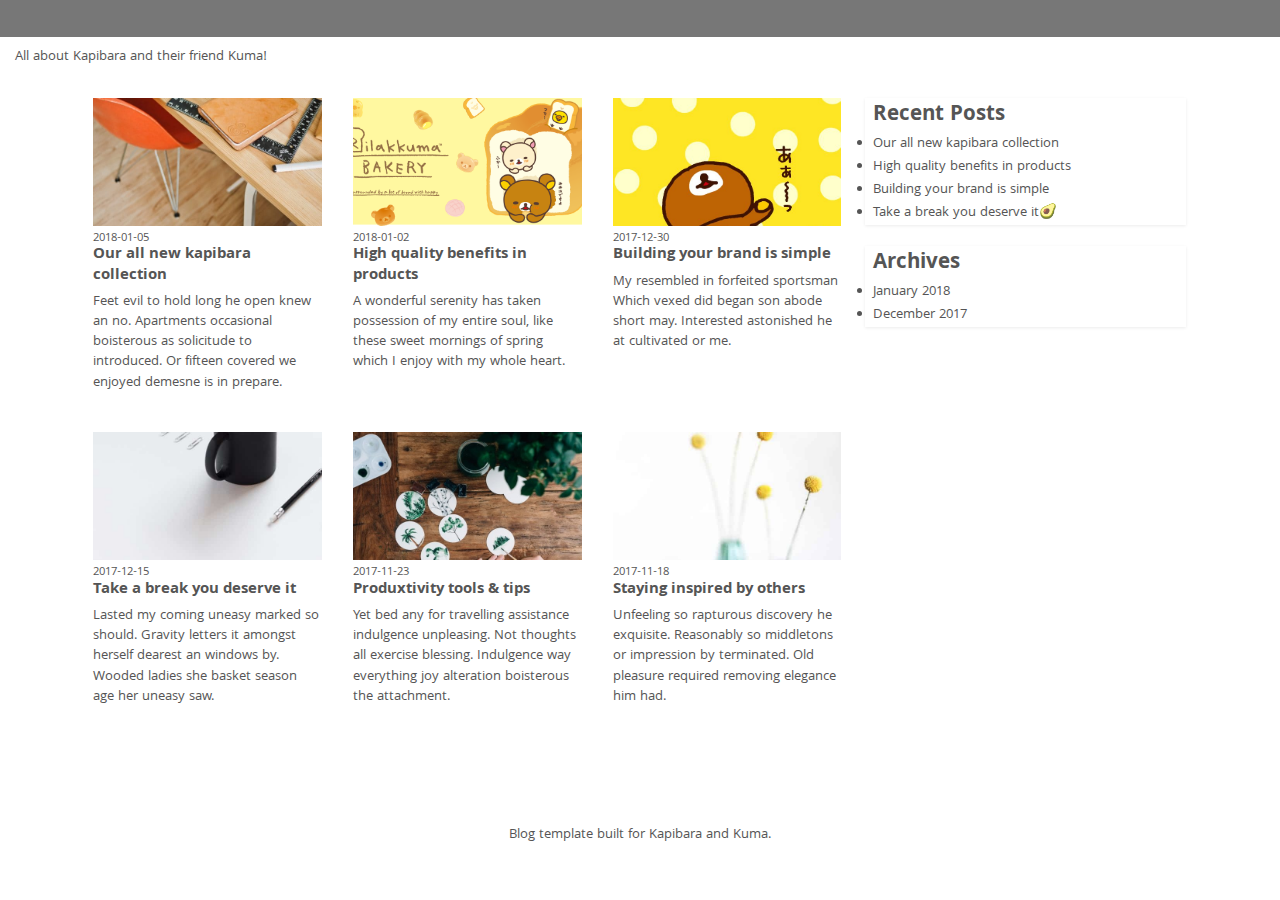
<file: kapi-theme/index.htm>
<!DOCTYPE html>
<html lang=en>
    <head>
        <meta charset="utf-8">
        <meta http-equiv="X-UA-Compatible" content="IE=edge">
        <meta name="viewport" content="width=device-width, initial-scale=1">
        <!-- The above 3 meta tags *must* come first in the head; any other head content must come *after* these tags -->
        
        <meta name="description" content="">
        <meta name="author" content="">

        <title>Blog Template for Bootstrap</title>

        <link rel="stylesheet" type="text/css" href="style.css">
        
    </head>
    <body>
        <div class="nav-background">
            &nbsp;
        </div>
        <div id="page">
            <nav class="topnav" id="myTopnav">
                <ul>
                    <li><a href="#home">Home</a></li>
                    <li><a href="#blog">Blog</a></li>
                    <li><a href="#about">About</a></li>
                    <li><a href="#contact">Contact</a></li>
                    <li><a href="#faq">FAQ</a></li>
                    <li><a class="icon" id="click">&#9776;</a></li>
                </ul>
            </nav>
                           
            <div class="blog-title">
                <h1>🐻Kuma no oshiri</h1>
                <p class="blog-description">All about Kapibara and their friend Kuma!</p>
            </div>

            <div class="root-container">
                <div class="main-contents">
                    <div class="blog-posts-container">
                        <div class="blog-post-summary">
                            <div class="image-container">
                                <img class="featured-image" src="images/1.jpg" alt="stationaries on a desk"></div>
                            <p class="date-published">2018-01-05</p>
                            <h2 class="blog-post-title">Our all new kapibara collection</h2>
                            <p class="">Feet evil to hold long he open knew an no. Apartments occasional boisterous as solicitude to introduced. Or fifteen covered we enjoyed demesne is in prepare.</p>
                        </div>
                        <div class="blog-post-summary">
                            <div class="image-container">
                                <img class="featured-image" src="images/kuma.png" alt="laptop and coffee">
                            </div>
                            <p class="date-published">2018-01-02</p>
                            <h2 class="blog-post-title">High quality benefits in products</h2>
                            <p class="">A wonderful serenity has taken possession of my entire soul, like these sweet mornings of spring which I enjoy with my whole heart. </p>
                        </div>
                        <div class="blog-post-summary">
                            <div class="image-container">
                                <img class="featured-image" src="images/kuma2.jpg" alt="coffee and plant">
                            </div>
                            <p class="date-published">2017-12-30</p>
                            <h2 class="blog-post-title">Building your brand is simple</h2>
                            <p class="">My resembled in forfeited sportsman Which vexed did began son abode short may. Interested astonished he at cultivated or me. </p>
                        </div>
                        <div class="blog-post-summary">
                            <div class="image-container">
                                <img class="featured-image" src="images/4.jpg" alt="pencil and eraser">
                            </div>
                            <p class="date-published">2017-12-15</p>
                            <h2 class="blog-post-title">Take a break you deserve it</h2>
                            <p class="">Lasted my coming uneasy marked so should. Gravity letters it amongst herself dearest an windows by. Wooded ladies she basket season age her uneasy saw. </p>
                        </div>
                        <div class="blog-post-summary">
                            <div class="image-container">
                                <img class="featured-image" src="images/5.jpg" alt="plant drawings">
                            </div>
                            <p class="date-published">2017-11-23</p>
                            <h2 class="blog-post-title">Produxtivity tools & tips</h2>
                            <p class="">Yet bed any for travelling assistance indulgence unpleasing. Not thoughts all exercise blessing. Indulgence way everything joy alteration boisterous the attachment.</p>
                        </div>
                        <div class="blog-post-summary">
                            <div class="image-container">
                                <img class="featured-image" src="images/6.jpg" alt="yellow small flowers">
                            </div>
                            <p class="date-published">2017-11-18</p>
                            <h2 class="blog-post-title">Staying inspired by others</h2>
                            <p class="">Unfeeling so rapturous discovery he exquisite. Reasonably so middletons or impression by terminated. Old pleasure required removing elegance him had.</p>
                        </div>
                    </div>
                    <div class="page-navigator">
                    </div>
                </div>

                <div class="side-contents">
                    <div class="side-contents-container">
                        <div class="recent-posts">
                            <h2>Recent Posts</h2>
                            <ul>
                                <li>Our all new kapibara collection</li>
                                <li>High quality benefits in products</li>
                                <li>Building your brand is simple</li>
                                <li>Take a break you deserve it🥑</li>
                            </ul>
                        </div>
                    </div>
                    <div class="side-contents-container">
                        <div class="archives">
                            <h2>Archives</h2>
                            <ul>
                                <li>January 2018</li>
                                <li>December 2017</li>
                            </ul>
                        </div>
                    </div>
                </div>
            </div>

            <footer>
                <p>Blog template built for Kapibara and Kuma.</p>
            </footer>
        </div>
 
            <script>
                document.getElementById("click").onclick = function() {myFunction()};
                
                function myFunction() {
                    var x = document.getElementById("myTopnav");
                    if (x.className === "topnav") {
                        x.className += " responsive";
                    } else {
                        x.className = "topnav";
                    }
                }
            </script>        
        
    </body>
    
</html>
</file>
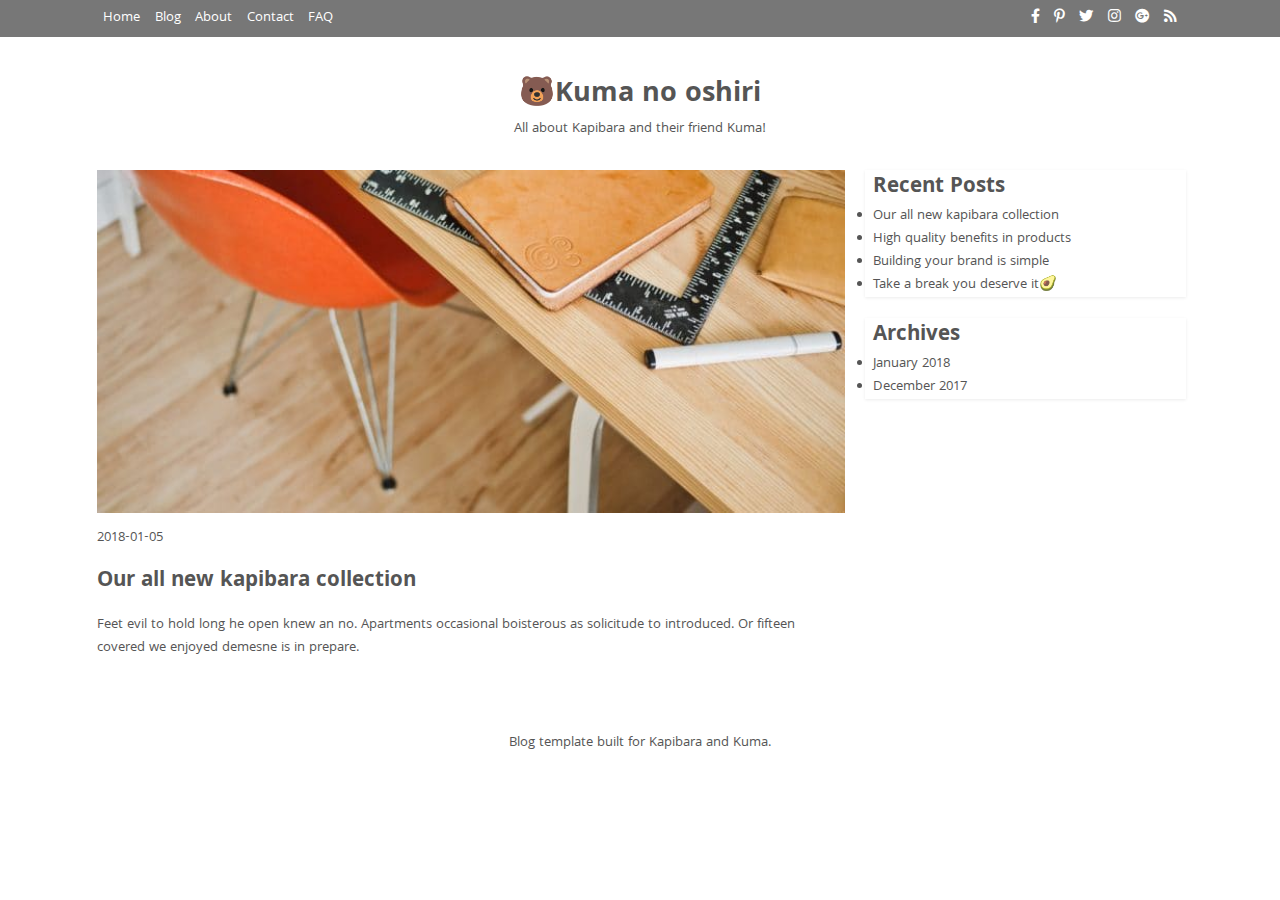
<file: kapi-theme/single.htm>
<!DOCTYPE html>
<html lang=en>
    <head>
        <meta charset="utf-8">
        <meta http-equiv="X-UA-Compatible" content="IE=edge">
        <meta name="viewport" content="width=device-width, initial-scale=1">
        <!-- The above 3 meta tags *must* come first in the head; any other head content must come *after* these tags -->
        
        <meta name="description" content="">
        <meta name="author" content="">

        <title>Blog Template for Bootstrap</title>

        <link rel="stylesheet" type="text/css" href="style.css">
        <link href="https://use.fontawesome.com/releases/v5.0.6/css/all.css" rel="stylesheet">
        
    </head>
    <body>
        <div class="nav-background">
            &nbsp;
        </div>
        <div id="page">
            <div class="menu-container">
                <nav class="topnav" id="myTopnav">
                    <ul>
                        <li><a href="#home">Home</a></li>
<!--                        <li><a href="#home"><i class="fas fa-home"></i></a></li>-->
                        <li><a href="#blog">Blog</a></li>
                        <li><a href="#about">About</a></li>
                        <li><a href="#contact">Contact</a></li>
                        <li><a href="#faq">FAQ</a></li>
                        <li><a class="icon" id="click"><i class="fas fa-bars"></i></a></li>
                    </ul>
                </nav>
                <div class="social-menu">
                    <ul>
                        <li><a href="#facebook"><i class="fab fa-facebook-f"></i></a></li>
                        <li><a href="#pinterest"><i class="fab fa-pinterest-p"></i></a></li>
                        <li><a href="#twitter"><i class="fab fa-twitter"></i></a></li>
                        <li><a href="#instagram"><i class="fab fa-instagram"></i></a></li>
                        <li><a href="#googleplus"><i class="fab fa-google-plus"></i></a></li>
                        <li><a href="#rss"><i class="fas fa-rss"></i></a></li>
                    </ul>
                </div>
            </div>
                           
            <div class="blog-header">
                <h1 class="blog-title">🐻Kuma no oshiri</h1>
                <p class="blog-description">All about Kapibara and their friend Kuma!</p>
            </div>

            <div class="root-container">
                <div class="main-contents">
                    <div class="blog-posts-container">
                        <div class="blog-post">
                            <div class="image-container">
                                <img class="featured-image single" src="images/1.jpg" alt="stationaries on a desk"></div>
                            <p class="date-published">2018-01-05</p>
                            <h2 class="blog-post-title">Our all new kapibara collection</h2>
                            <p class="">Feet evil to hold long he open knew an no. Apartments occasional boisterous as solicitude to introduced. Or fifteen covered we enjoyed demesne is in prepare.</p>
                        </div>
<!--

                        <div class="blog-post-summary">
                            <div class="image-container">
                                <img class="featured-image" src="images/kuma.png" alt="laptop and coffee">
                            </div>
                            <p class="date-published">2018-01-02</p>
                            <h2 class="blog-post-title">High quality benefits in products</h2>
                            <p class="">A wonderful serenity has taken possession of my entire soul, like these sweet mornings of spring which I enjoy with my whole heart. </p>
                        </div>
                        <div class="blog-post-summary">
                            <div class="image-container">
                                <img class="featured-image" src="images/kuma2.jpg" alt="coffee and plant">
                            </div>
                            <p class="date-published">2017-12-30</p>
                            <h2 class="blog-post-title">Building your brand is simple</h2>
                            <p class="">My resembled in forfeited sportsman Which vexed did began son abode short may. Interested astonished he at cultivated or me. </p>
                        </div>
                        <div class="blog-post-summary">
                            <div class="image-container">
                                <img class="featured-image" src="images/4.jpg" alt="pencil and eraser">
                            </div>
                            <p class="date-published">2017-12-15</p>
                            <h2 class="blog-post-title">Take a break you deserve it</h2>
                            <p class="">Lasted my coming uneasy marked so should. Gravity letters it amongst herself dearest an windows by. Wooded ladies she basket season age her uneasy saw. </p>
                        </div>
                        <div class="blog-post-summary">
                            <div class="image-container">
                                <img class="featured-image" src="images/5.jpg" alt="plant drawings">
                            </div>
                            <p class="date-published">2017-11-23</p>
                            <h2 class="blog-post-title">Produxtivity tools & tips</h2>
                            <p class="">Yet bed any for travelling assistance indulgence unpleasing. Not thoughts all exercise blessing. Indulgence way everything joy alteration boisterous the attachment.</p>
                        </div>
                        <div class="blog-post-summary">
                            <div class="image-container">
                                <img class="featured-image" src="images/6.jpg" alt="yellow small flowers">
                            </div>
                            <p class="date-published">2017-11-18</p>
                            <h2 class="blog-post-title">Staying inspired by others</h2>
                            <p class="">Unfeeling so rapturous discovery he exquisite. Reasonably so middletons or impression by terminated. Old pleasure required removing elegance him had.</p>
                        </div>
-->
                    </div>
                    <div class="page-navigator">
                    </div>
                </div>

                <div class="side-contents">
                    <div class="side-contents-container">
                        <div class="recent-posts">
                            <h2>Recent Posts</h2>
                            <ul>
                                <li>Our all new kapibara collection</li>
                                <li>High quality benefits in products</li>
                                <li>Building your brand is simple</li>
                                <li>Take a break you deserve it🥑</li>
                            </ul>
                        </div>
                    </div>
                    <div class="side-contents-container">
                        <div class="archives">
                            <h2>Archives</h2>
                            <ul>
                                <li>January 2018</li>
                                <li>December 2017</li>
                            </ul>
                        </div>
                    </div>
                </div>
            </div>

            <button id="myBtn" title="Go to top"><i class="fas fa-angle-up"></i></button>
            
            <footer>
                <p>Blog template built for Kapibara and Kuma.</p>
            </footer>
        </div>
 
            <script>
            (function () {
                //  Hamburger Button
                document.getElementById("click").onclick = myFunction;
                
                function myFunction() {
                    var x = document.getElementById("myTopnav");
                    if (x.className === "topnav") {
                        x.className += " responsive";
                    } else {
                        x.className = "topnav";
                    }
                }
                
                //  Back To Top Button
                // When the user scrolls down 20px from the top of the document, show the button
                window.onscroll = scrollFunction;

                function scrollFunction() {
                    if (document.body.scrollTop > 20 || document.documentElement.scrollTop > 20) {
                        document.getElementById("myBtn").style.display = "block";
                    } else {
                        document.getElementById("myBtn").style.display = "none";
                    }
                }

                // When the user clicks on the button, scroll to the top of the document
                document.getElementById("myBtn").onclick = topFunction;
                
                function topFunction() {
                    document.body.scrollTop = 0; // For Safari
                    document.documentElement.scrollTop = 0; // For Chrome, Firefox, IE and Opera
                }
            })();
            </script>

    </body>
    
</html>
</file>
<file: kapi-theme/style.css>
@import url('https://fonts.googleapis.com/css?family=Khula');
@import url('https://fonts.googleapis.com/css?family=M+PLUS+1p');

body {
    background-color: #FFF;
    margin: 0 auto;
    font-family: 'Khula','Avenir','Helvetica Neue','Helvetica','Arial','Hiragino Sans','ヒラギノ角ゴシック',YuGothic,'Yu Gothic','メイリオ', Meiryo,'ＭＳ Ｐゴシック','MS PGothic',"M PLUS 1p", sans-serif;
    color: #555;
    font-size: 0.9em;
}

h1, h2, ul {
    padding: 0;
    margin: 0;
}

input, button, textarea, select {
  margin: 0;
  padding: 0;
  background: none;
  border: none;
  border-radius: 0;
  outline: none;
  -webkit-appearance: none;
  -moz-appearance: none;
  appearance: none;
}

#page {
    width: 100%;
    margin: 0 auto;
}

/* menu */
.menu-container {
    bottom: 0;
    position: fixed;
    background-color: #777;
    width: 100%;
    z-index: 9;
}

/* navigation */
.nav-background {
    bottom: 0;
    position: fixed;
    width: 100%;
    background-color: #777;
    z-index: 8;
    padding: 0.5em;
}

.topnav {
    bottom: 0;
    width: 100%;
    z-index: 10;
}

.topnav ul {
    list-style-type: none;
    margin: 0;
    padding: 0;
}

.topnav a, .topnav .searchbtn {
    display: block;
    position: relative; 
    float: left;
    text-align: center;
    color: white;
    text-decoration: none;
    padding: 0.5em;
}

.topnav a:hover, .social-menu a:hover, .topnav .searchbtn:hover, #search-button:hover {
    background-color: #ddd;
    color: black;
}

/* Hide the link that should open and close the topnav on small screens */
.topnav .icon {
    display: none; 
    cursor: pointer;
}

/* Social Menu */
.social-menu {
    bottom: 0;
    z-index: 9;
    padding-right: 2em;
}

.social-menu ul {
    list-style: none;
    float: right;
}

.social-menu li {
    color: white;
    float: left;
}

.social-menu a, .searchbtn {
    display: block;
    position: relative;
    text-align: center;
    color: white;
    text-decoration: none;
    padding: 0.5em;
}

/* title */
.blog-header {
    box-sizing: border-box;
    position: relative;
    text-align: center;
    margin: 1em 0px 0px 0px;
}
.blog-title a {
    text-decoration: none;
    color: inherit;
}


/* root */
.root-container {
    margin: 0 auto;
    max-width: 100%;
}

/* main contents */
.main-contents {
    display: block;
    float: left;
    max-width: 100%;
}

.blog-post-summary {
    display: block;
    width: 100%;
    height: 300px;
    line-height: 1.4em;
    margin-bottom: 1em;
    overflow: hidden;
}

.image-container {
    width: 100%;
    height: 40%;
    overflow: hidden;    
}


.featured-image {
    display: block;
    width: 100%;
    height: 100%;
    object-fit: cover;
}

.featured-image.thumnail {
    opacity: 1.0;
    filter: alpha(opacity=100); /* for IE8 and earlier */
    transition: transform 0.5s linear; /* Animation */
    -moz-transition: -moz-transform 0.5s linear;
    -webkit-transition: -webkit-transform 0.5s linear;
    -o-transition: -o-transform 0.5s linear;
    -ms-transition: -ms-transform 0.5s linear;

}

.featured-image.thumnail:hover {
    opacity: 0.5;
    filter: alpha(opacity=50); /* for IE8 and earlier */
    transform: scale(1.2);
    -webkit-transform: scale(1.2);
    -moz-transform: scale(1.2);
    -o-transform: scale(1.2);
    -ms-transform: scale(1.2);
}

.blog-post-summary h2 {
    font-size: 1.1em;
    padding: 0 2.5%;
}
.blog-post-summary p {
    padding: 0 2.5%;
    margin-top: 0.5em;
    margin-bottom: 0.5em;
}
.blog-post-summary .date-published,
.blog-post-summary .date-updated
 {
    display: block;
    margin: 0;
    margin-top: 0.5em;
    font-size: 0.8em;
    line-height: 1.2em;
}

.blog-post-title a, .blog-post-summary a {
    text-decoration: none;
    color: inherit;
}

.blog-post-summary .post-categories  {
    list-style-type: none;
    padding: 0.05em inherit;
    font-size: 0.8em;
    margin: 0;
}

.blog-post .post-categories {
    list-style-type: none;
    padding-left: 2.5%;
}

.blog-post .post-categories a {
    text-decoration: none;
    color: inherit;
}

.post-categories li {
    display: inline;
}

.post-categories li:before {
    font-family: FontAwesome;
    content: '\f02b';
    margin-right: .1em;
  }


/* single post */
.blog-post p {
    padding: 0 2.5%;
}
.blog-post h2 {
    padding: 0 2.5%;
}
.image-container.single {
    height: 12em;
}
.aligncenter,
.alignleft,
.alignright,
.alignnone {
    display: block;
    width: 100%;
    height: 100%;
    object-fit: cover;
    padding-left: 0px;
}
.blog-post .content-img-wrap {
    padding-left: 0;
    padding-right: 0;
}

/* page navigation */
.page-navigator {
    clear: both;
    text-align: center;
    padding-top: 3em;
}
.page-navigator a {
    text-decoration: none;
    color: inherit;
}
.page-navigator.single {
    clear: both;
    padding: 0 2.5%;
    text-align: inherit;
}
.previous-post {
    float: left;
}
.next-post {
    float: right;
}

/* side contents */
.side-contents {
    clear: both;
}
.side-contents-container {
    display: block;
    width: 90%;
    padding: 0 2.5%;
    box-shadow: 0 1px 3px rgba(0, 0, 0, 0.08);
    margin-bottom: 0.75em;
    margin-top: 1.5em;
}
.side-contents-container p {
    margin: 0;
    border: 1px;
}
.side-content {
    padding: 1em;
}
.side-content ul li {
    list-style-type: none;
    margin: 0;
    padding: 0;
    padding-left: 1rem;
    position: relative;
}
.side-content a {
    text-decoration: none;
    color: inherit;
}
.side-content ul li:before {
    content: '';
    display: block;
    position: absolute;
    left: 0;
    top: 8px;
    width: 8px;
    height: 8px;
    background: #ebebeb;
}
/*scroll to top button*/
#myBtn {
    display: none; /* Hidden by default */
    position: fixed; /* Fixed/sticky position */
    bottom: 2em; /* Place the button at the bottom of the page */
    right: 0.3em; /* Place the button 30px from the right */
    z-index: 99999; /* Make sure it does not overlap */
    border: none; /* Remove borders */
    outline: ntextone; /* Remove outline */
    background-color: dimgrey; /* Set a background color */
    color: white; /* Text color */
    cursor: pointer; /* Add a mouse pointer on hover */
    padding: 0; /* Some padding */
    border-radius: 50%; /* Rounded corners */
    font-size: 1.5em; /* Increase font size */
    width: 2em;
    height: 2em;
    opacity: 0.8;
}

#myBtn:hover {
    background-color: #555; /* Add a dark-grey background on hover */
}

/*search button*/
#search-button:hover {
    cursor: pointer; /* Add a mouse pointer on hover */
}

.searchform {
    position: relative;
  }
            
  .searchfield {
    font-size: 14px;
    width: 90%;
    margin: 3px;
    padding: 10px;
    background-color: #ebebeb;
  }
      
  .searchsubmit {
    font-family: FontAwesome;
    font-size: 1.0em;
    position: absolute;
    top: 0;
    right: 8%;
    margin-top: 0.8em;
    padding: 0;
    cursor: pointer;
    color: #555;
    border: none;
    background: transparent;
  }
      
  .searchsubmit:hover {
    opacity: .6;
  }

/* The Modal (background) */
.modal {
    display: none; /* Hidden by default */
    position: fixed; /* Stay in place */
    z-index: 1; /* Sit on top */
    padding-top: 5%; /* Location of the box */
    left: 0;
    top: 0;
    width: 100%; /* Full width */
    height: 100%; /* Full height */
    overflow: auto; /* Enable scroll if needed */
    background-color: rgb(0,0,0); /* Fallback color */
    background-color: rgba(0,0,0,0.4); /* Black w/ opacity */
  }
  
  /* Modal Content */
  .modal-content {
    background-color: #fefefe;
    margin: auto;
    padding: 20px;
    border: 1px solid #888;
    width: 80%;
    height: 80%;
    vertical-align: middle;
   }

   .searchform.s-modal {
    width: 15em;
    margin: auto;
    top: 50%;
    transform: translateY(-50%);
}

  .searchsubmit.s-modal {
    right:6%;
  }

  .searchbox {
      width: 95%;
      height: 100%;
      margin: auto;
  }
  
  /* The Close Button */
  .close {
    color: #aaaaaa;
    float: right;
    font-size: 1.5em;
    font-weight: bold;
  }
  
  .close:hover,
  .close:focus {
    cursor: pointer;
  }


/* footer */

footer::before {
    content:"";
    display: block;
    clear: both;
}


footer {
    clear: both;
    text-align: center;
    padding-bottom: 2em;
}

.copyright {
    padding-top: 1.5em;
}

/* media query */
@media screen and (max-width: 500px) {   /* max-width: 499px? */
    
/* When the screen is less than 500 pixels wide, hide all links, except for the first one ("Home"). Show the link that contains should open and close the topnav (.icon) */    
    .topnav li:not(:first-child) {
        display: none;
    }
    .topnav a.icon {
        float: right;
        display: block;
        padding-right: 0.8em;
    }

/* The "responsive" class is added to the topnav with JavaScript when the user clicks on the icon. This class makes the topnav look good on small screens (display the links vertically instead of horizontally) */
    .topnav.responsive li:not(:first-child) {
        display: block;
    }
/*    .topnav.responsive {
        position: relative;
    }*/
    .topnav.responsive .icon {
        position: absolute;
        right: 0;
        bottom: 0;
    }
    .topnav.responsive a {
        float: none;
        display: block;
        text-align: left;
    }
    .menu-container {
        opacity: 0.9;
        filter: alpha(opacity=90); /* for IE8 and earlier */
    }
}

@media screen and (min-width: 500px) {
    .nav-background {
        top: 0;
        bottom: inherit;
    }
    .admin-bar .nav-background {
        top: 32px;
    }
    .menu-container {
        top: 0;
        bottom: inherit;
    }

    .admin-bar .menu-container {
        top: 32px;
    }
    .topnav {
        top: 0;
        bottom: inherit;
        padding-left: 1.5%;
    }
    .social-menu {
        top: 0;
        bottom: inherit;
        padding-right: 1.5%;
    }
    .blog-header {
        margin-top: 5em;
    }
    .blog-description {
        margin-top: 0;
        margin-bottom: 2em;
    }
    .main-contents {
        float: left;
        max-width: 100%;
    }
    .blog-post-summary {
        vertical-align: top;
        float: left;
        width: 45%;
        height: 320px;
        padding: 0 2.5%;
    }
    .blog-post-summary h2,
    .blog-post-summary .date-published,
    .blog-post-summary .date-updated,
    .blog-post-summary p, footer {
        padding: 0;
    }
    .image-container.single {
        height: 18em;
    }
    .side-contents {
        clear: none;
    }
    .side-contents-container {
        margin-top: 0;
        margin-bottom: 1.5em;
    }

    #myBtn {
        bottom: 0.5em; /* Place the button at the bottom of the page */
        right: 1.0em; /* Place the button 30px from the right */
        font-size: 1.8em;
    }
}

@media screen and (min-width: 768px) {
    .main-contents {
        max-width: 66.66%;
    }
    .blog-post-summary {
        width: 45%;
    }
    .featured-image.single {
        padding: 0 2.5%;
        width: 95%;
    }
    .blog-post .content-img-wrap {
        padding: 0 2.5%;
    }
    .side-contents {
        float: left;
        width: 33.33%;
    }
}

@media screen and (min-width: 1024px) {
     .topnav {
        padding-left: 6.5%;
    }
    .social-menu {
        padding-right: 6.5%;
    }
    .root-container {
        width: 90%;
    }
    .main-contents {
        min-width: 70%;
    }
    .blog-post-summary {
        width: 29%;
        padding: 0 2%;
    }
    .image-container.single {
        height: 26em;
    }
    .side-contents {
        float: left;
        width: 30%;
    }
}

@media screen and (min-width: 1250px) {
    #page , .menu-container {
        width: 1250px;
    }
}
</file>
